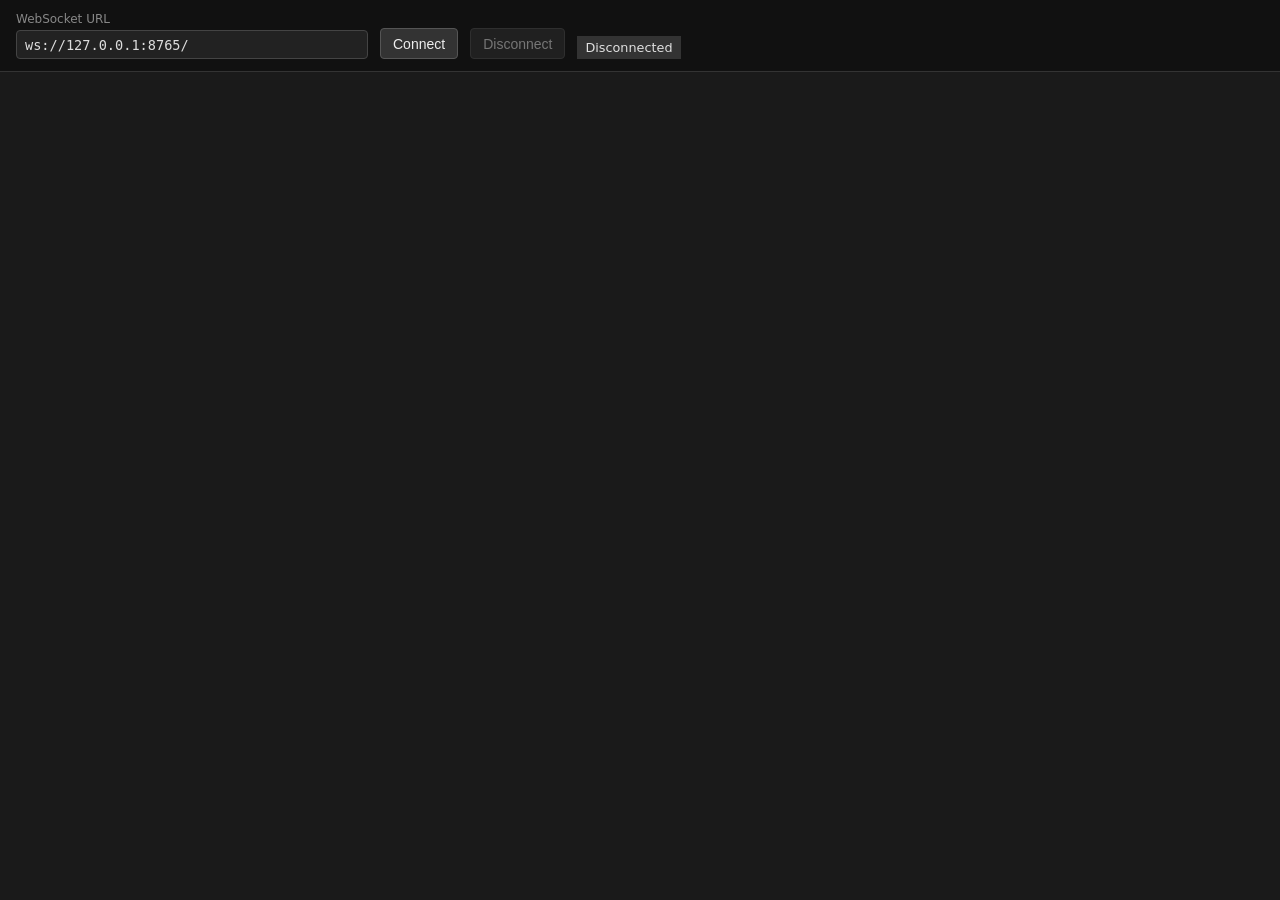
<file: examples/websocket-web/index.html>
<!doctype html>
<html lang="en">
  <head>
    <meta charset="utf-8" />
    <meta name="viewport" content="width=device-width, initial-scale=1" />
    <title>Twitch chat (EventSub bridge)</title>
    <link rel="stylesheet" href="styles.css" />
  </head>
  <body>
    <header class="toolbar">
      <label>
        WebSocket URL
        <input
          type="text"
          id="ws-url"
          value="ws://127.0.0.1:8765/"
          spellcheck="false"
        />
      </label>
      <button type="button" id="btn-connect">Connect</button>
      <button type="button" id="btn-disconnect" disabled>Disconnect</button>
      <span id="status" class="status" data-state="idle">Disconnected</span>
    </header>
    <main>
      <div
        id="chat"
        class="chat"
        aria-live="polite"
        aria-relevant="additions"
      ></div>
    </main>
    <script src="app.js" defer></script>
  </body>
</html>
</file>
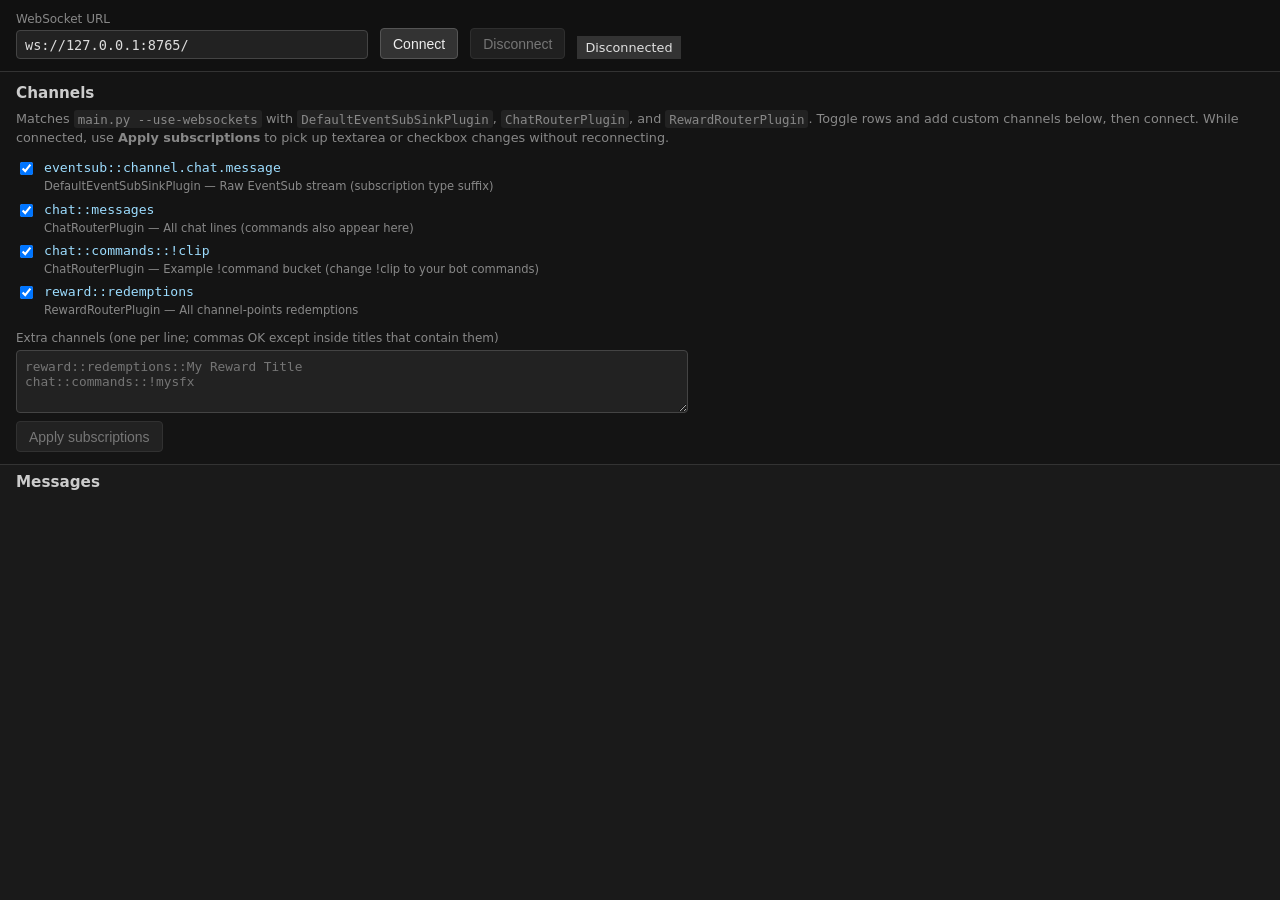
<file: examples/websocket-web/plugins/index.html>
<!doctype html>
<html lang="en">
  <head>
    <meta charset="utf-8" />
    <meta name="viewport" content="width=device-width, initial-scale=1" />
    <title>WebSocket plugins inspector</title>
    <link rel="stylesheet" href="styles.css" />
  </head>
  <body>
    <header class="toolbar">
      <label>
        WebSocket URL
        <input
          type="text"
          id="ws-url"
          value="ws://127.0.0.1:8765/"
          spellcheck="false"
        />
      </label>
      <button type="button" id="btn-connect">Connect</button>
      <button type="button" id="btn-disconnect" disabled>Disconnect</button>
      <span id="status" class="status" data-state="idle">Disconnected</span>
    </header>

    <section class="channels-panel" aria-label="Subscription channels">
      <h2 class="panel-title">Channels</h2>
      <p class="hint">
        Matches <code>main.py --use-websockets</code> with
        <code>DefaultEventSubSinkPlugin</code>, <code>ChatRouterPlugin</code>, and
        <code>RewardRouterPlugin</code>. Toggle rows and add custom channels below,
        then connect. While connected, use <strong>Apply subscriptions</strong> to
        pick up textarea or checkbox changes without reconnecting.
      </p>
      <ul id="channel-checkboxes" class="channel-list"></ul>
      <label class="extra-label">
        Extra channels (one per line; commas OK except inside titles that contain them)
        <textarea
          id="extra-channels"
          rows="3"
          spellcheck="false"
          placeholder="reward::redemptions::My Reward Title&#10;chat::commands::!mysfx"
        ></textarea>
      </label>
      <div class="channel-actions">
        <button type="button" id="btn-apply-subs" disabled>
          Apply subscriptions
        </button>
      </div>
    </section>

    <main>
      <h2 class="panel-title log-heading">Messages</h2>
      <div
        id="log"
        class="log"
        aria-live="polite"
        aria-relevant="additions"
      ></div>
    </main>
    <script src="app.js" defer></script>
  </body>
</html>
</file>
<file: examples/websocket-web/styles.css>
*,
*::before,
*::after {
  box-sizing: border-box;
}

body {
  margin: 0;
  font-family: system-ui, sans-serif;
  background: #1a1a1a;
  color: #e0e0e0;
  min-height: 100vh;
  display: flex;
  flex-direction: column;
}

.toolbar {
  display: flex;
  flex-wrap: wrap;
  align-items: end;

  gap: 0.75rem;
  padding: 0.75rem 1rem;
  background: #111;
  border-bottom: 1px solid #333;
}

.toolbar label {
  display: flex;
  flex-direction: column;
  gap: 0.25rem;
  font-size: 0.75rem;
  color: #888;
}

#ws-url {
  min-width: min(100vw - 2rem, 22rem);
  padding: 0.35rem 0.5rem;
  font-family: ui-monospace, monospace;
  font-size: 0.85rem;
  background: #222;
  border: 1px solid #444;
  color: #ddd;
  border-radius: 4px;
}

button {
  padding: 0.4rem 0.75rem;
  font-size: 0.875rem;
  cursor: pointer;
  background: #333;
  border: 1px solid #555;
  color: #eee;
  border-radius: 4px;
}

button:hover:not(:disabled) {
  background: #444;
}

button:disabled {
  opacity: 0.45;
  cursor: not-allowed;
}

.status {
  font-size: 0.8rem;
  padding: 0.25rem 0.5rem;
  /* border-radius: 4px; */
  display: block;
}

.status[data-state="idle"] {
  background: #333;
}

.status[data-state="connecting"] {
  background: #553800;
}

.status[data-state="open"] {
  background: #14532d;
}

.status[data-state="error"] {
  background: #7f1d1d;
}

main {
  flex: 1;
  overflow: hidden;
  display: flex;
  flex-direction: column;
}

.chat {
  flex: 1;
  overflow-y: auto;
  padding: 0.5rem;
  display: flex;
  flex-direction: column;
  gap: 0.35rem;
}

.chat-line {
  background: #000;
  color: #fff;
  padding: 0.5rem 0.65rem;
  border-radius: 4px;
  line-height: 1.35;
}

.chat-line .username {
  font-weight: 600;
  margin-right: 0.5rem;
}

.chat-line .message-text {
  color: #fff;
  word-break: break-word;
}
</file>
<file: examples/websocket-web/plugins/styles.css>
*,
*::before,
*::after {
  box-sizing: border-box;
}

body {
  margin: 0;
  font-family: system-ui, sans-serif;
  background: #1a1a1a;
  color: #e0e0e0;
  min-height: 100vh;
  display: flex;
  flex-direction: column;
}

.toolbar {
  display: flex;
  flex-wrap: wrap;
  align-items: end;
  gap: 0.75rem;
  padding: 0.75rem 1rem;
  background: #111;
  border-bottom: 1px solid #333;
}

.toolbar label {
  display: flex;
  flex-direction: column;
  gap: 0.25rem;
  font-size: 0.75rem;
  color: #888;
}

#ws-url {
  min-width: min(100vw - 2rem, 22rem);
  padding: 0.35rem 0.5rem;
  font-family: ui-monospace, monospace;
  font-size: 0.85rem;
  background: #222;
  border: 1px solid #444;
  color: #ddd;
  border-radius: 4px;
}

button {
  padding: 0.4rem 0.75rem;
  font-size: 0.875rem;
  cursor: pointer;
  background: #333;
  border: 1px solid #555;
  color: #eee;
  border-radius: 4px;
}

button:hover:not(:disabled) {
  background: #444;
}

button:disabled {
  opacity: 0.45;
  cursor: not-allowed;
}

.status {
  font-size: 0.8rem;
  padding: 0.25rem 0.5rem;
  display: block;
}

.status[data-state="idle"] {
  background: #333;
}

.status[data-state="connecting"] {
  background: #553800;
}

.status[data-state="open"] {
  background: #14532d;
}

.status[data-state="error"] {
  background: #7f1d1d;
}

.channels-panel {
  padding: 0.75rem 1rem;
  background: #141414;
  border-bottom: 1px solid #333;
}

.panel-title {
  margin: 0 0 0.5rem;
  font-size: 0.95rem;
  font-weight: 600;
  color: #ccc;
}

.log-heading {
  padding: 0.5rem 1rem 0;
}

.hint {
  margin: 0 0 0.75rem;
  font-size: 0.8rem;
  color: #888;
  line-height: 1.45;
}

.hint code {
  font-size: 0.78rem;
  background: #222;
  padding: 0.1rem 0.25rem;
  border-radius: 3px;
}

.channel-list {
  list-style: none;
  margin: 0 0 0.75rem;
  padding: 0;
  display: flex;
  flex-direction: column;
  gap: 0.35rem;
}

.channel-row {
  display: flex;
  align-items: flex-start;
  gap: 0.5rem;
  font-size: 0.82rem;
  line-height: 1.35;
}

.channel-row input {
  margin-top: 0.2rem;
}

.channel-meta {
  display: flex;
  flex-direction: column;
  gap: 0.15rem;
}

.channel-name {
  font-family: ui-monospace, monospace;
  color: #9cdcfe;
  word-break: break-all;
}

.plugin-badge {
  font-size: 0.72rem;
  color: #888;
}

.extra-label {
  display: flex;
  flex-direction: column;
  gap: 0.35rem;
  font-size: 0.75rem;
  color: #888;
}

#extra-channels {
  width: 100%;
  max-width: 42rem;
  padding: 0.5rem;
  font-family: ui-monospace, monospace;
  font-size: 0.8rem;
  background: #222;
  border: 1px solid #444;
  color: #ddd;
  border-radius: 4px;
  resize: vertical;
}

.channel-actions {
  margin-top: 0.5rem;
}

main {
  flex: 1;
  overflow: hidden;
  display: flex;
  flex-direction: column;
  min-height: 0;
}

.log {
  flex: 1;
  overflow-y: auto;
  padding: 0.5rem 1rem 1rem;
  display: flex;
  flex-direction: column;
  gap: 0.65rem;
}

.log-line {
  background: #0d0d0d;
  border: 1px solid #2a2a2a;
  border-radius: 6px;
  padding: 0.5rem 0.65rem;
}

.channel-tag {
  display: inline-block;
  font-family: ui-monospace, monospace;
  font-size: 0.75rem;
  padding: 0.15rem 0.45rem;
  border-radius: 4px;
  margin-bottom: 0.35rem;
  font-weight: 600;
}

.channel-tag.ch-eventsub {
  background: #1e3a5f;
  color: #93c5fd;
}

.channel-tag.ch-chat {
  background: #365314;
  color: #bef264;
}

.channel-tag.ch-reward {
  background: #713f12;
  color: #fcd34d;
}

.channel-tag.ch-other {
  background: #444;
  color: #ddd;
}

.payload {
  margin: 0;
  font-family: ui-monospace, monospace;
  font-size: 0.72rem;
  line-height: 1.4;
  color: #ccc;
  white-space: pre-wrap;
  word-break: break-word;
  max-height: 14rem;
  overflow-y: auto;
}
</file>
